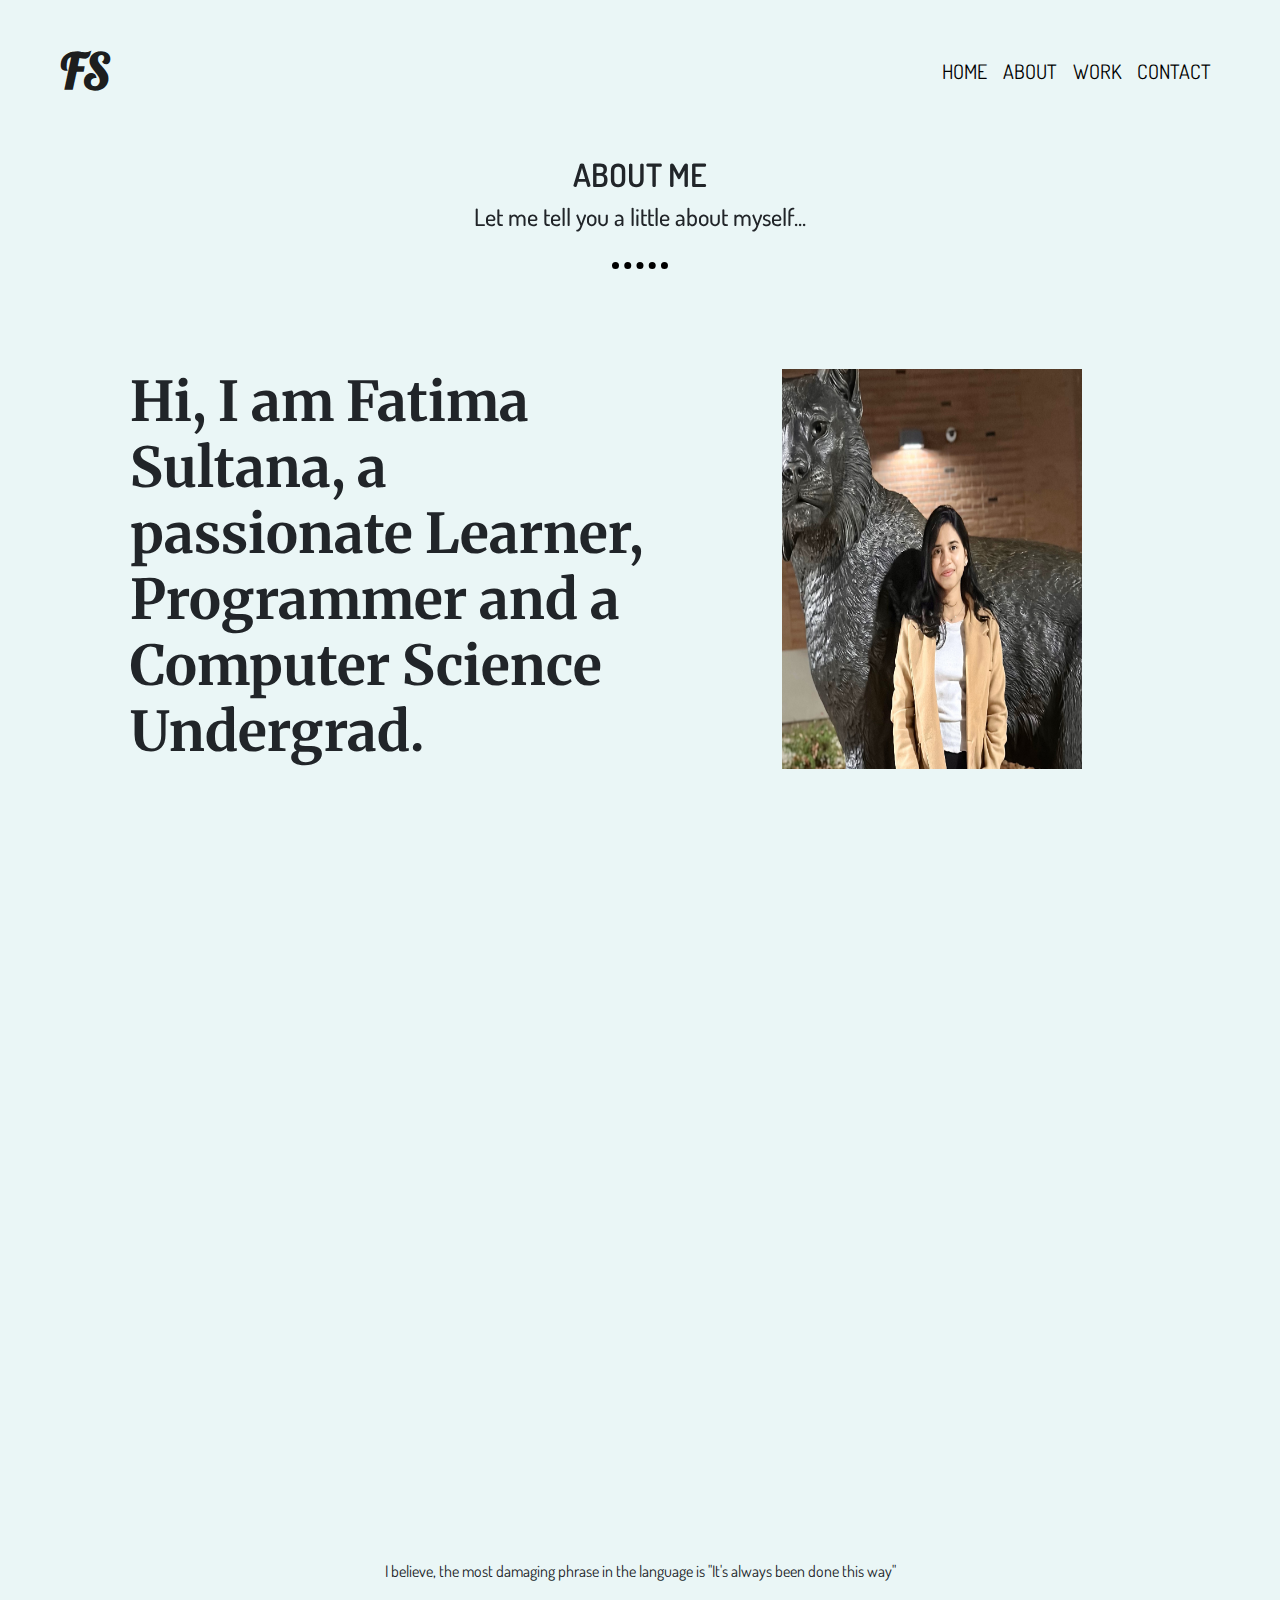
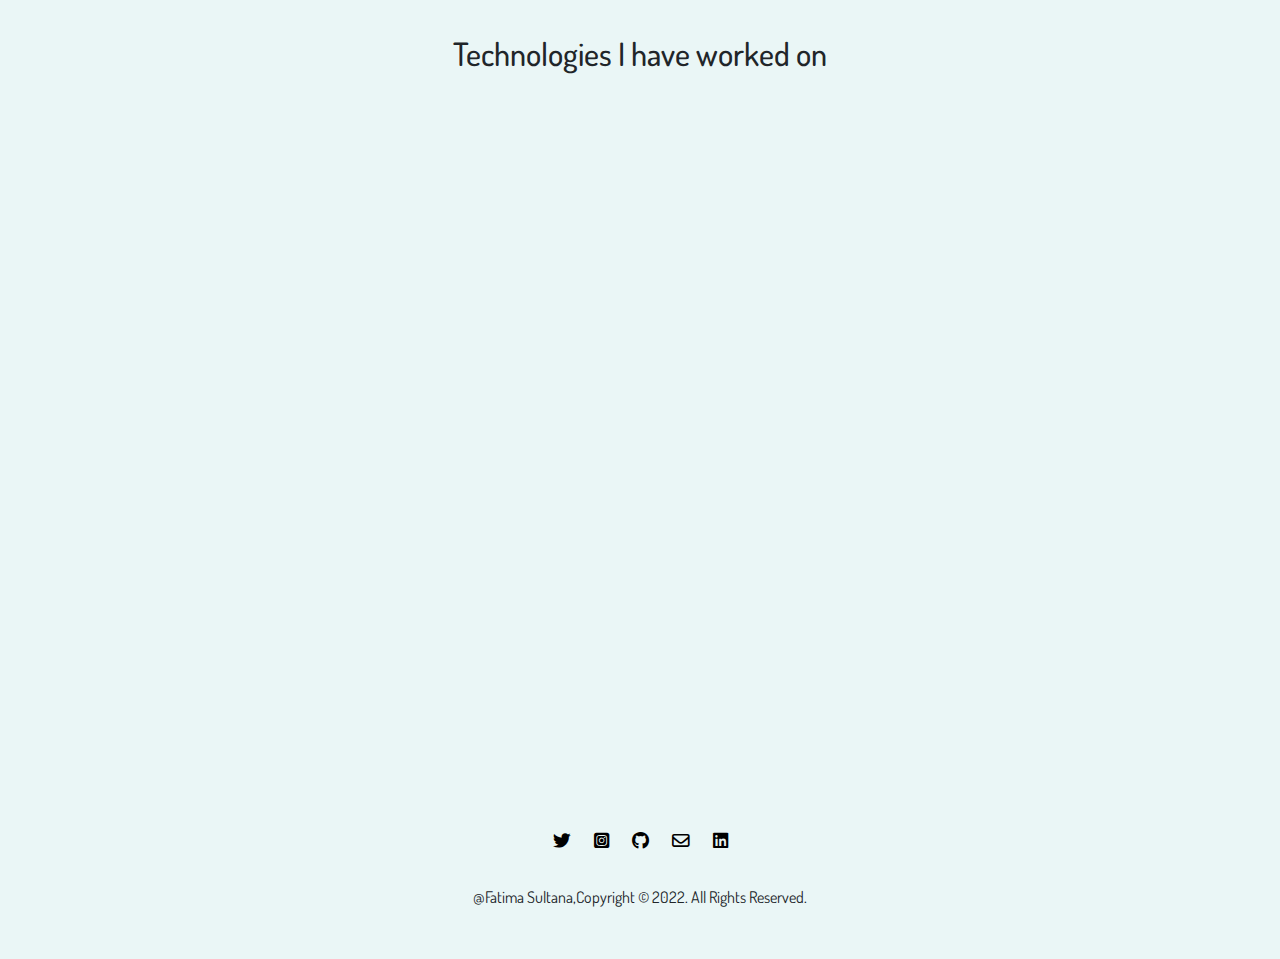
<file: about.html>
<!DOCTYPE html>
<html lang="en" dir="ltr">
  <head>
    <meta charset="utf-8">
    <meta http-equiv="X-UA-Compatible" content="IE=edge">
    <meta name="viewport" content="width=device-width, initial-scale=1.0">
    <title>About me | Fatima Sultana</title>
    <link rel="icon" href="./images/favicon.ico">
    <!-- Bootstrap CSS -->
    <link rel="stylesheet" href="https://maxcdn.bootstrapcdn.com/bootstrap/4.0.0/css/bootstrap.min.css" integrity="sha384-Gn5384xqQ1aoWXA+058RXPxPg6fy4IWvTNh0E263XmFcJlSAwiGgFAW/dAiS6JXm" crossorigin="anonymous">
    <!-- Styles sheets -->
    <link rel="stylesheet" href="./css/styles.css">
    <link rel="stylesheet" href="./css/skills.css">
    <!-- Google fonts -->
    <link rel="preconnect" href="https://fonts.googleapis.com">
    <link rel="preconnect" href="https://fonts.gstatic.com" crossorigin>
    <link href="https://fonts.googleapis.com/css2?family=Dosis:wght@600&family=Merriweather&family=Lobster&family=Montserrat&display=swap" rel="stylesheet">
    <!-- Font awesome -->
    <link rel="stylesheet" href="https://cdnjs.cloudflare.com/ajax/libs/font-awesome/6.1.1/css/all.min.css"/>
    <!-- AOS -->
    <link href="https://unpkg.com/aos@2.3.1/dist/aos.css" rel="stylesheet">
    <style>
      .navbar-light .navbar-nav .nav-link:hover {
        color: rgb(166, 133, 207);
      }
    </style>
    
    <!-- script -->
    <script src="https://code.jquery.com/jquery-3.2.1.slim.min.js" integrity="sha384-KJ3o2DKtIkvYIK3UENzmM7KCkRr/rE9/Qpg6aAZGJwFDMVNA/GpGFF93hXpG5KkN" crossorigin="anonymous"></script>
    <script src="https://cdnjs.cloudflare.com/ajax/libs/popper.js/1.12.9/umd/popper.min.js" integrity="sha384-ApNbgh9B+Y1QKtv3Rn7W3mgPxhU9K/ScQsAP7hUibX39j7fakFPskvXusvfa0b4Q" crossorigin="anonymous"></script>
    <script src="https://maxcdn.bootstrapcdn.com/bootstrap/4.0.0/js/bootstrap.min.js" integrity="sha384-JZR6Spejh4U02d8jOt6vLEHfe/JQGiRRSQQxSfFWpi1MquVdAyjUar5+76PVCmYl" crossorigin="anonymous"></script>

  </head>
  <body style="background-color:#EAF6F6;margin:10px 30px;text-align: center;">
    <div class="container-fluid">
      <nav class="navbar navbar-expand-lg navbar-light" id="navdark">
        <a class="navbar-brand" href="">FS</a>
        <button class="navbar-toggler" type="button" data-toggle="collapse" data-target="#navbarTogglerDemo02">
          <span class="navbar-toggler-icon"></span>
        </button>
        <div class="collapse navbar-collapse" id="navbarTogglerDemo02">
          <ul class="navbar-nav ml-auto">
            <li class="nav-item">
              <a class="nav-link" href="index.html">HOME</a>
            </li>
            <li class="nav-item">
              <a class="nav-link" href="about.html">ABOUT</a>
            </li>
            <li class="nav-item">
              <a class="nav-link" href="work.html">WORK</a>
            </li>
            <li class="nav-item">
              <a class="nav-link" href="contact.html">CONTACT</a>
            </li>
          </ul>
        </div>
      </nav>
    </div>
    <div class="about">
        <div class="about-head" data-aos="fade-in" data-aos-delay="400">
          <h2 style="padding-top:2%;">ABOUT ME</h2>
          <h4> Let me tell you a little about myself...</h4><hr>
        </div>
        <div class="about-content">
          <div class="section1">
            <h1 data-aos="fade-right" data-aos-delay="800">Hi, I am Fatima Sultana, a passionate Learner, Programmer and a Computer Science Undergrad.</h1>
            <img src="./images/myPic.jpg" data-aos="fade-left" alt="">
          </div>
          <div class="aboutme">
            <div class="part1">
              <div class="section2" style="background-color: white;" data-aos="fade-right" data-aos-delay="400">
                <h3>My studies   <i class="fa-solid fa-graduation-cap fas"></i></h3>
                <p><em> I am currently pursuing Bachelor's degree at JNTUH(Jawaharlal Nehru Technological University, Hyderabad) in Computer Science. I'm a final year student interested in various computer technology like Web Develpoment, Data Science and Analysis, RDBMS, Machine Learning.</em></p>
              </div>
              <div class="section3" style="background-color: white;" data-aos="fade-left" data-aos-delay="600">
                <h3>My Skills   <i class="fa-solid fa-computer fas"></i></h3>
                <p> <em> I have been close to technology for 4 years. I can code in variety of languages like C,C++,Python.I've worked with a lot of Python packages, including Selenium and BeautifulSoup for web scraping. I have always been at the forefront to be a part of any projects, internships, or activities that helped me build my technical expertise.</em></p>
              </div>
            </div>
            <div class="section4" style="background-color: white;" data-aos="fade-up" data-aos-delay="400">
              <h3>Extracurriculars/Hobbies  <i class="fa-solid fa-headphones-simple fas"></i></h3>
              <p><em>I have always been active in the technical and cultural departmental fests held every annual year. I'm also a member of literary club and ICE(Idea,Entrepreneurship and career guidance) club of "Student Clubs JNTUHCEH". Getting to my hobbies, I love reading novels, photo/video editing, playing chess, listening to music and many more.
              </em></p>
            </div>
            <br><p>I believe, the most damaging phrase in the language is "It's always been done this way"</p><br>
          </div>
        </div>
        <div class="wrapper">
          <article id="skills">
            <header class="tech"><h2>Technologies I have worked on</h2></header>
            <dl class="skills-diagram" style="padding-top: 40px;" data-aos="fade-in" data-aos-delay="600">
              <dt class="skill-2">C</dt>
              <dd>3</dd>
              <dt class="skill-3">C++</dt>
              <dd>2</dd>
              <dt class="skill-1">Python</dt>
              <dd>1</dd>
              <dt class="skill-8">Pandas</dt>
              <dd>6</dd>
              <dt class="skill-5">CSS3</dt>
              <dd>2</dd>
              <dt class="skill-4">HTML5</dt>
              <dd>2</dd>              
              <dt class="skill-6">JavaScript</dt>
              <dd>4</dd>
              <dt class="skill-7">Web Scraping</dt>
              <dd>5</dd>
              <dt class="skill-12">APIs</dt>
              <dd>5</dd>
              <dt class="skill-9">Numpy</dt>
              <dd>7</dd>
              <dt class="skill-11">Bootstrap</dt>
              <dd>8</dd>
              <dt class="skill-10">SQL</dt>
              <dd>9</dd>
              <dt class="skill-13">PHP</dt>
              <dd>10</dd>
              <dt class="skill-14">Skikit-Learn</dt>
              <dd>10</dd>
              <dt class="skill-15">Matplotlib</dt>
              <dd>10</dd>
              <dt class="skill-16">JSON</dt>
              <dd>10</dd>
              <dt class="skill-17">Java(basics)</dt>
              <dd>10</dd>
            </dl>
          </article>
        </div>
    </div>
    <div class="space"></div>
    <footer>    
      <div class="social-media">
        <a href="https://twitter.com/fatima_s30" target="_blank"><i class="fa-brands fa-twitter"></i></a>
        <a href="https://www.instagram.com/fatima.sultana_/" target="_blank"><i class="fa-brands fa-instagram-square"></i></a>
        <a href="https://github.com/FatimaSultana1" target="_blank"><i class="fa-brands fa-github"></i></a>
        <a href="mailto: fatimasultana947@gmail.com" target="_blank"><i class="fa-regular fa-envelope"></i></a>
        <a href="https://www.linkedin.com/in/fatima-sultana-a72b77218" target="_blank"><i class="fa-brands fa-linkedin"></i></a>
      </div>
      <div class="copyright"><p>@Fatima Sultana,Copyright © 2022. All Rights Reserved.</p></div>
    </footer>
  </body>

  <script src="https://unpkg.com/aos@2.3.1/dist/aos.js"></script>
  <script src="./javascript/script.js"></script>

</html>
</file>
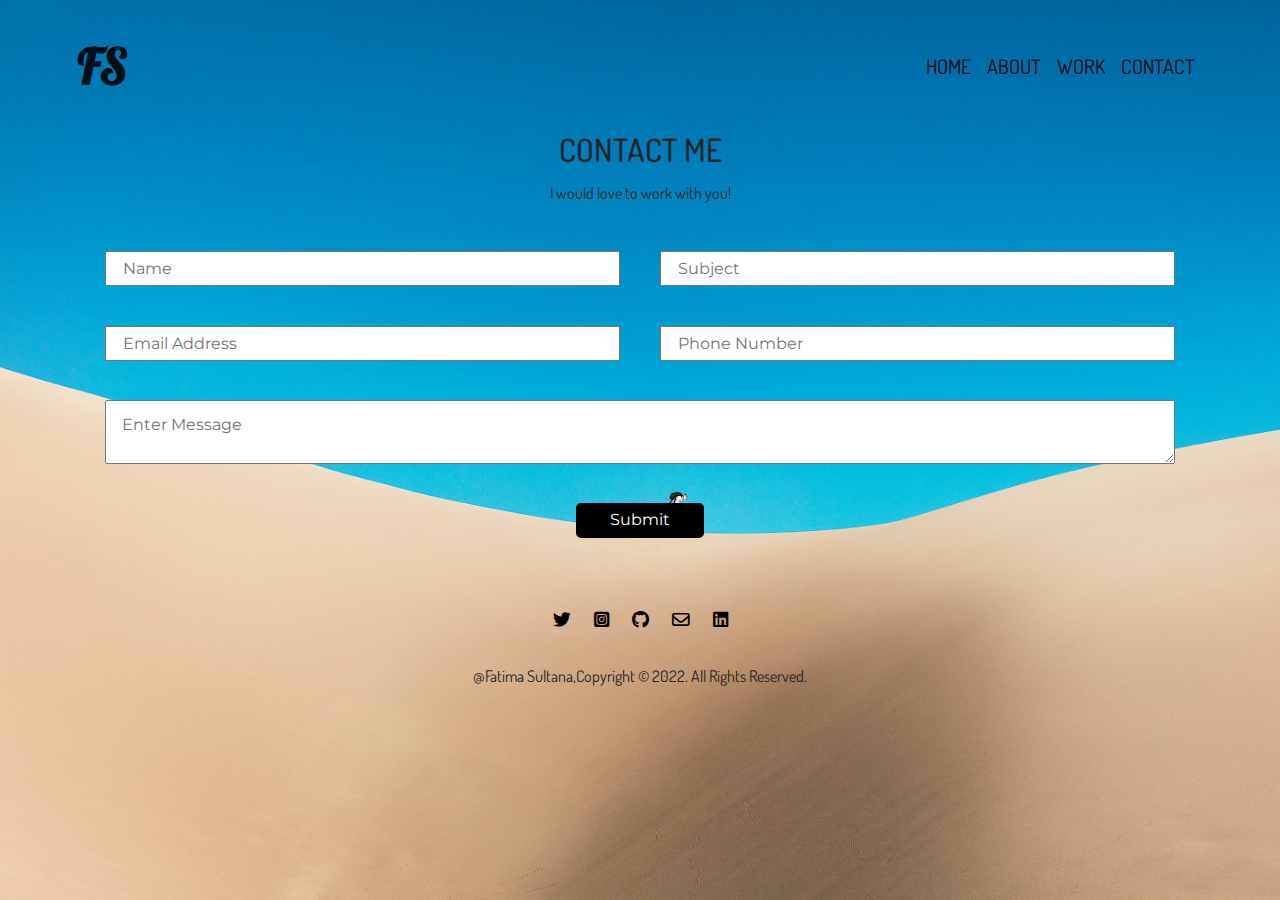
<file: contact.html>
<!DOCTYPE html>
<html lang="en" dir="ltr">
  <head>
    <meta charset="utf-8">
    <title>Contact|Fatima Sultana</title>
    <link rel="icon" href="./images/favicon.ico">
    <link rel="stylesheet" href="https://maxcdn.bootstrapcdn.com/bootstrap/4.0.0/css/bootstrap.min.css" integrity="sha384-Gn5384xqQ1aoWXA+058RXPxPg6fy4IWvTNh0E263XmFcJlSAwiGgFAW/dAiS6JXm" crossorigin="anonymous">

    <link rel="stylesheet" href="./css/styles.css">
    <link rel="preconnect" href="https://fonts.googleapis.com">
    <link rel="preconnect" href="https://fonts.gstatic.com" crossorigin>
    <link href="https://fonts.googleapis.com/css2?family=Dosis:wght@600&family=Merriweather&family=Orelega+One&family=Lobster&family=Montserrat&display=swap" rel="stylesheet">
    <link rel="stylesheet" href="https://cdnjs.cloudflare.com/ajax/libs/font-awesome/6.1.1/css/all.min.css"/>
    <!-- script -->
    <script src="https://code.jquery.com/jquery-3.2.1.slim.min.js" integrity="sha384-KJ3o2DKtIkvYIK3UENzmM7KCkRr/rE9/Qpg6aAZGJwFDMVNA/GpGFF93hXpG5KkN" crossorigin="anonymous"></script>
    <script src="https://cdnjs.cloudflare.com/ajax/libs/popper.js/1.12.9/umd/popper.min.js" integrity="sha384-ApNbgh9B+Y1QKtv3Rn7W3mgPxhU9K/ScQsAP7hUibX39j7fakFPskvXusvfa0b4Q" crossorigin="anonymous"></script>
    <script src="https://maxcdn.bootstrapcdn.com/bootstrap/4.0.0/js/bootstrap.min.js" integrity="sha384-JZR6Spejh4U02d8jOt6vLEHfe/JQGiRRSQQxSfFWpi1MquVdAyjUar5+76PVCmYl" crossorigin="anonymous"></script>

  </head>
  <body>
    <section id="background" style='background-image: url("./images/bg.jpg");'>
      <div class="container-fluid">
        <nav class="navbar navbar-expand-lg navbar-light" id="navigation">
          <a class="navbar-brand" href="">FS</a>
          <button class="navbar-toggler" type="button" data-toggle="collapse" data-target="#navbarTogglerDemo02">
            <span class="navbar-toggler-icon"></span>
          </button>
          <div class="collapse navbar-collapse" id="navbarTogglerDemo02">
            <ul class="navbar-nav ml-auto">
              <li class="nav-item">
                <a class="nav-link" href="index.html">HOME</a>
              </li>
              <li class="nav-item">
                <a class="nav-link" href="about.html">ABOUT</a>
              </li>
              <li class="nav-item">
                <a class="nav-link" href="work.html">WORK</a>
              </li>
              <li class="nav-item">
                <a class="nav-link" href="contact.html">CONTACT</a>
              </li>
            </ul>
          </div>
        </nav>
      <div class="contact">
        
        <h2>CONTACT ME</h2>
        <p>I would love to work with you!</p>
        <form action="mailto: fatima.shanaz30@gmail.com" method="POST" enctype="text/plain">
          <div class="text-field">
            <input type="text" class="text-input name-input" placeholder="Name" name="name">
            <input type="text" class="text-input subject-input" placeholder="Subject" name="subject">
            <input type="email" class="text-input email-input" placeholder="Email Address" name="email">
            <input type="text" class="text-input phone-input" placeholder="Phone Number" name="phone">
            <textarea class="text-input message-input" placeholder="Enter Message" name="message"></textarea>
          </div>
          <input type="submit" name="Submit" class="submit">
        </form>
      </div> 
    </div>
    <footer class="contact-footer">    
      <div class="social-media">
        <a href="https://twitter.com/fatima_s30"><i class="fa-brands fa-twitter"></i></a>
        <a href="https://www.instagram.com/fatima.sultana_/"><i class="fa-brands fa-instagram-square"></i></a>
        <a href="https://github.com/FatimaSultana1"><i class="fa-brands fa-github"></i></a>
        <a href="mailto: fatima.shanaz30@gmail.com"><i class="fa-regular fa-envelope"></i></a>
        <a href="https://www.linkedin.com/in/fatima-sultana-a72b77218"><i class="fa-brands fa-linkedin"></i></a>
      </div>
      <div class="copyright" ><p>@Fatima Sultana,Copyright © 2022. All Rights Reserved.</p></div>
    </footer></section>
  </body>
</html>
</file>
<file: css/styles.css>
html {
    box-sizing: border-box;
}
body{
    margin: 0;
    text-align: center;
    line-height: 2;
    font-family: 'Dosis', sans-serif;
    overflow-x: hidden;

}
hr {
    border-style: dotted none none;
    border-color: black;
    border-width: 7px;
    width: 3.5rem;
    margin: 30px auto;
}
a{
    text-decoration: none;
}
#background {
    margin: 0;
    min-height: 100vh;
    min-width: 100vw;
    /* background-image: url("images/bg.jpg"); */
    background-repeat: no-repeat;
    background-attachment: fixed;
    background-size: cover;
    font-family: 'Dosis', serif;
}
.navbar-brand {
    font-family: 'Lobster', cursive;
    font-size: 3rem;
    font-weight: bold;
}
.navbar-light .navbar-nav .nav-link:hover {
    color: white;
}

.navbar-light .navbar-nav .nav-link {
    color: black;
    font-size: 20px;
}
.navbar-light .navbar-toggler {
    border-color:transparent;
}
#navigation{
    padding: 1% 5%;
}

.home-container {
    font-family: 'Dosis', sans-serif;
}

.home-container h1{
    font-family: 'Dosis', cursive;
    font-size: 50px;
    font-weight: 700;
    padding: 20px;
    padding-bottom: 30px;
}

.home-contact{
    color: black;
    border-bottom: 3px transparent solid;
    text-decoration: none;
    transition: border-color 0.5s;
    position: absolute;
    bottom: 25%;
    left: 10%;
}
.home-contact:hover{
    color: white;
}

/* ABOUT */

.about-head h2,.tech{
    font-weight: 600;
}

.section1 {
    text-align: left;
    font-family: 'Merriweather',cursive;
    margin:100px 100px 30px;
    display: flex;
    flex-direction: row; 
}
.section1 img {
    width: 300px;
    height: 400px;
    margin-left: 10%;
}
.section1 h1{
    width: 550px;
    font-size: 55px;
    font-weight: bold;
}

.aboutme {
    display: flex;
    flex-direction: column;
    align-items: center;
}
.fas{
    font-size: 1.5rem;
    padding: 20px;
    color: rgb(58, 150, 199);
}
.part1{
    display: flex;
    flex-direction: row;
}

.section2,.section3,.section4{
    width: 430px;
    border-radius: 6%;
    box-shadow: 5px 5px 3px rgba(0,0,0,0.2);
    margin: 20px 50px;
    text-align: left;
    padding: 20px;
}

.section2,.section3,.section4 h3{
    text-align: center;
}

.row{
    padding: 5% 10%;
}

.space{
    height: 4rem;
    width: 100%;
}
.minispace{
    width:30%;
    height: 2rem;
}

/* Work page */
.buttons{
    display: flex;
    justify-content: space-around;
}

#turtle-image{
    height: 250px;
}


/* Contact page */
form{
    margin:2rem 5rem;
}
.text-field{
    display: grid;
    grid-template-areas:
        'name email'
        'subject phone'
        'message message';
    grid-gap: 1.2rem;
    margin-bottom: 1.2rem;
}
input{
    margin: 10px;
    padding: 0.5rem 1rem;
    font-family: 'Montserrat',sans-serif;
    height: 35px;
}
textarea{
    margin: 10px;
    padding: 0.5rem 1rem;
    font-family: 'Montserrat',sans-serif; 
    grid-column-start: 1;
    grid-column-end: 3;
    height: 4rem;;
}
.submit{
    width: 8rem;
    color: white;
    background-color: black;
    cursor: pointer;
    border:none;
    padding: 0;
    border-radius: 5px;
}
.submit:hover{
    transform: scale(1.05);
}
.col:hover{
    transform: scale(1.02);
}
.footer{
    width: 100%;
    position: absolute;
    bottom: 0;
}

.social-media{
    padding: 1.5rem 1rem;
}
.social-media a{
    color: black;
    padding: 10px;
}
.social-media i{
    cursor: pointer;
    font-size: 1.1rem;
}
.social-media a:hover{   
    color: rgb(211, 102, 211);
}
.copyright{
    padding: 0 20px 20px;
}



@media (max-width:1200px){
    .home-container h1{
        font-size: 30px;
    }
    a.home-contact {
        font-size: 20px;
    }
    h4{
        font-size:  1rem;
    }
    
    .section1{
        margin: 25px;
        display: block;
    }
    .section1 h1 {
        width: auto;
        font-size: 30px;
        text-align: center;
    }
    .part1{
        flex-direction: column;
        align-items: center;
    }
    .section2,.section3,.section4{
        width: 300px;
    }
    #python-section{
        justify-content: center;
    }
    #turtle-image{
        height: auto;
    }
    .social-media{
        padding: 0rem 1rem;
    }
    .social-media a{
        padding: 7px;
    }
    #container-fluid{
        display: none;
    }
    .row-cols-md-3>* {
        width: auto;
    }
    .text-field {
        display: flex;
        flex-direction: column;
    }
    .contact-footer{
        width: 100%;
        position: absolute;
        bottom: 0;
    }
}
</file>
<file: css/skills.css>
dl {
    display: block;
    margin-block-start: 1em;
    margin-block-end: 1em;
    margin-inline-start: 0px;
    margin-inline-end: 0px;
}
dt {
    font-weight: 900;
}
dd{
    display: none;
}
.skills-diagram {
    font-size: 16px;
    font-weight: bold;
    text-align: center;
    max-width: 35em;
    margin: 2em auto 2em;
    user-select: none;
}
.skills-diagram > dd {
    /* Hide inner attributes */
    display: none;
}
.skills-diagram dt {
    display: inline-block;
    vertical-align: top;
    border-style: solid;
    border-width: 1px;
    border-radius: 50%;
    transform: scale(1.2);
    /* set defaults to skill-2 */
    width: 2em;
    height: 2em;
    line-height: 2em;
}
  
.skills-diagram dt:hover {
    transform: scale(1.3);
}
  
.skills-diagram .skill-1{
    width: 11em;
    height: 11em;
    line-height: 11em;
    background-color: rgba(111, 196, 50, 0.3);
    border-color: rgb(49, 171, 33);
    color: rgb(29, 145, 11);
}
.skills-diagram .skill-2{
    vertical-align: top;
    width: 6em;
    height: 6em;
    line-height: 6em;
    background-color: rgba(195, 192, 100, .3);
    border-color: rgba(195, 192, 100, 1);
    color: rgba(195, 192, 100, 1);

}
.skills-diagram .skill-3 {
    width: 7em;
    height: 7em;
    line-height: 7em;
    background-color: rgba(214, 89, 102, .3);
    border-color: rgba(214, 89, 102, 1);
    color: rgba(214, 89, 102, 1);
}

.skills-diagram .skill-4{
    width: 8em;
    height: 8em;
    line-height: 8em;
    background-color: rgba(46, 138, 75, .3);
    border-color: rgba(46, 138, 75, 1);
    color: rgba(46, 138, 75, 1);
}
.skills-diagram .skill-5{
    width: 8em;
    height: 8em;
    line-height: 8em;
    background-color: rgba(195, 100, 149, 0.3);
    border-color: rgb(187, 78, 154);
    color: rgb(208, 77, 204);
}
.skills-diagram .skill-6{
    width: 7em;
    height: 7em;
    line-height: 7em;
    background-color: rgba(196, 50, 50, 0.3);
    border-color: rgb(171, 33, 33);
    color: rgb(228, 8, 8);
    
}
.skills-diagram .skill-7{
    width: 9em;
    height: 9em;
    line-height: 9em;
    background-color: rgba(195, 192, 100, .3);
    border-color: rgba(195, 192, 100, 1);
    color: rgba(195, 192, 100, 1);

}
.skills-diagram .skill-8{
    width: 5em;
    height: 5em;
    line-height: 5em;
    background-color: rgba(196, 50, 50, 0.3);
    border-color: rgb(171, 33, 33);
    color: rgb(228, 8, 8);
}
.skills-diagram .skill-9{
    width: 5em;
    height: 5em;
    line-height: 5em;
    background-color: rgba(196, 50, 50, 0.3);
    border-color: rgb(171, 33, 33);
    color: rgb(228, 8, 8);
}
.skills-diagram .skill-10{
    width: 7em;
    height: 7em;
    line-height: 7em;
    background-color: rgba(46, 138, 75, .3);
    border-color: rgba(46, 138, 75, 1);
    color: rgba(46, 138, 75, 1);
}
.skills-diagram .skill-11{
    width: 8em;
    height: 8em;
    line-height: 8em;
    background-color: rgba(195, 100, 149, 0.3);
    border-color: rgb(187, 78, 154);
    color: rgb(208, 77, 204);
}
.skills-diagram .skill-12{
    width: 6em;
    height: 6em;
    line-height: 6em;
    background-color: rgba(195, 192, 100, .3);
    border-color: rgba(195, 192, 100, 1);
    color: rgba(195, 192, 100, 1);

}
.skills-diagram .skill-13{
    width: 7em;
    height: 7em;
    line-height: 7em;
    background-color: rgba(212, 73, 34, 0.3);
    border-color: rgb(203, 63, 24);
    color: rgb(209, 71, 32);

}
.skills-diagram .skill-14{
    width: 7em;
    height: 7em;
    line-height: 7em;
    background-color: rgba(46, 138, 75, .3);
    border-color: rgba(46, 138, 75, 1);
    color: rgba(46, 138, 75, 1);
}
.skills-diagram .skill-15{
    width: 7em;
    height: 7em;
    line-height: 7em;
    background-color: rgba(212, 73, 34, 0.3);
    border-color: rgb(203, 63, 24);
    color: rgb(209, 71, 32);

}
.skills-diagram .skill-16{
    width: 6em;
    height: 6em;
    line-height: 6em;
    background-color: rgba(195, 100, 149, 0.3);
    border-color: rgb(187, 78, 154);
    color: rgb(208, 77, 204);
}
.skills-diagram .skill-17{
    width: 6em;
    height: 6em;
    line-height: 6em;
    background-color: rgba(111, 196, 50, 0.3);
    border-color: rgb(49, 171, 33);
    color: rgb(29, 145, 11);
}
</file>
